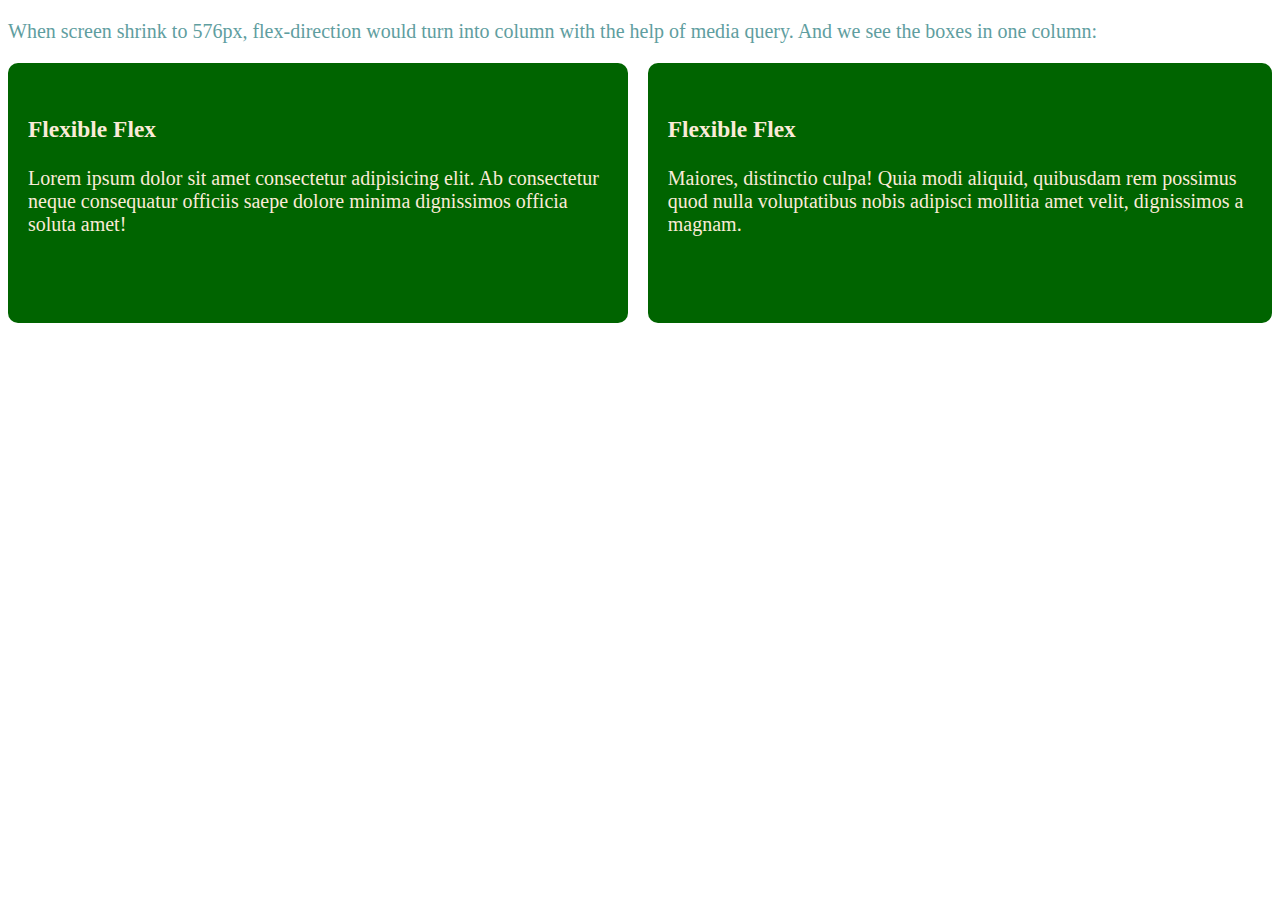
<file: index.html>
<!DOCTYPE html>
<html lang="en">
<head>
    <meta charset="UTF-8">
    <meta name="viewport" content="width=device-width, initial-scale=1.0">
    <title>Flexible Flex</title>
    <style>
        body p{
            font-size: 20px;
            color: cadetblue;
        }
        .container{
            display: flex;
            gap: 20px;
        }
        .box{
            background-color: darkgreen;
            height: 200px;
            padding: 30px 20px;
            border-radius: 10px;
            color: antiquewhite;
            font-size: 20px;

            
        }
        @media screen and (max-width:576px) {
            .container{
                flex-direction: column;
            }
        }
    </style>
</head>
<body>
    <p>When screen shrink to 576px, flex-direction would turn into column with the help of media query. And we see the boxes in one column: </p>
    <div class="container">
         
        <div class="box">
            <h3>Flexible Flex</h3>
            Lorem ipsum dolor sit amet consectetur adipisicing elit. Ab consectetur neque consequatur officiis saepe dolore minima dignissimos officia soluta amet!
        </div>
        <div class="box">
            <h3>Flexible Flex</h3>
            Maiores, distinctio culpa! Quia modi aliquid, quibusdam rem possimus quod nulla voluptatibus nobis adipisci mollitia amet velit, dignissimos a magnam.
        </div>
    
    </div>
    
</body>
</html>
</file>
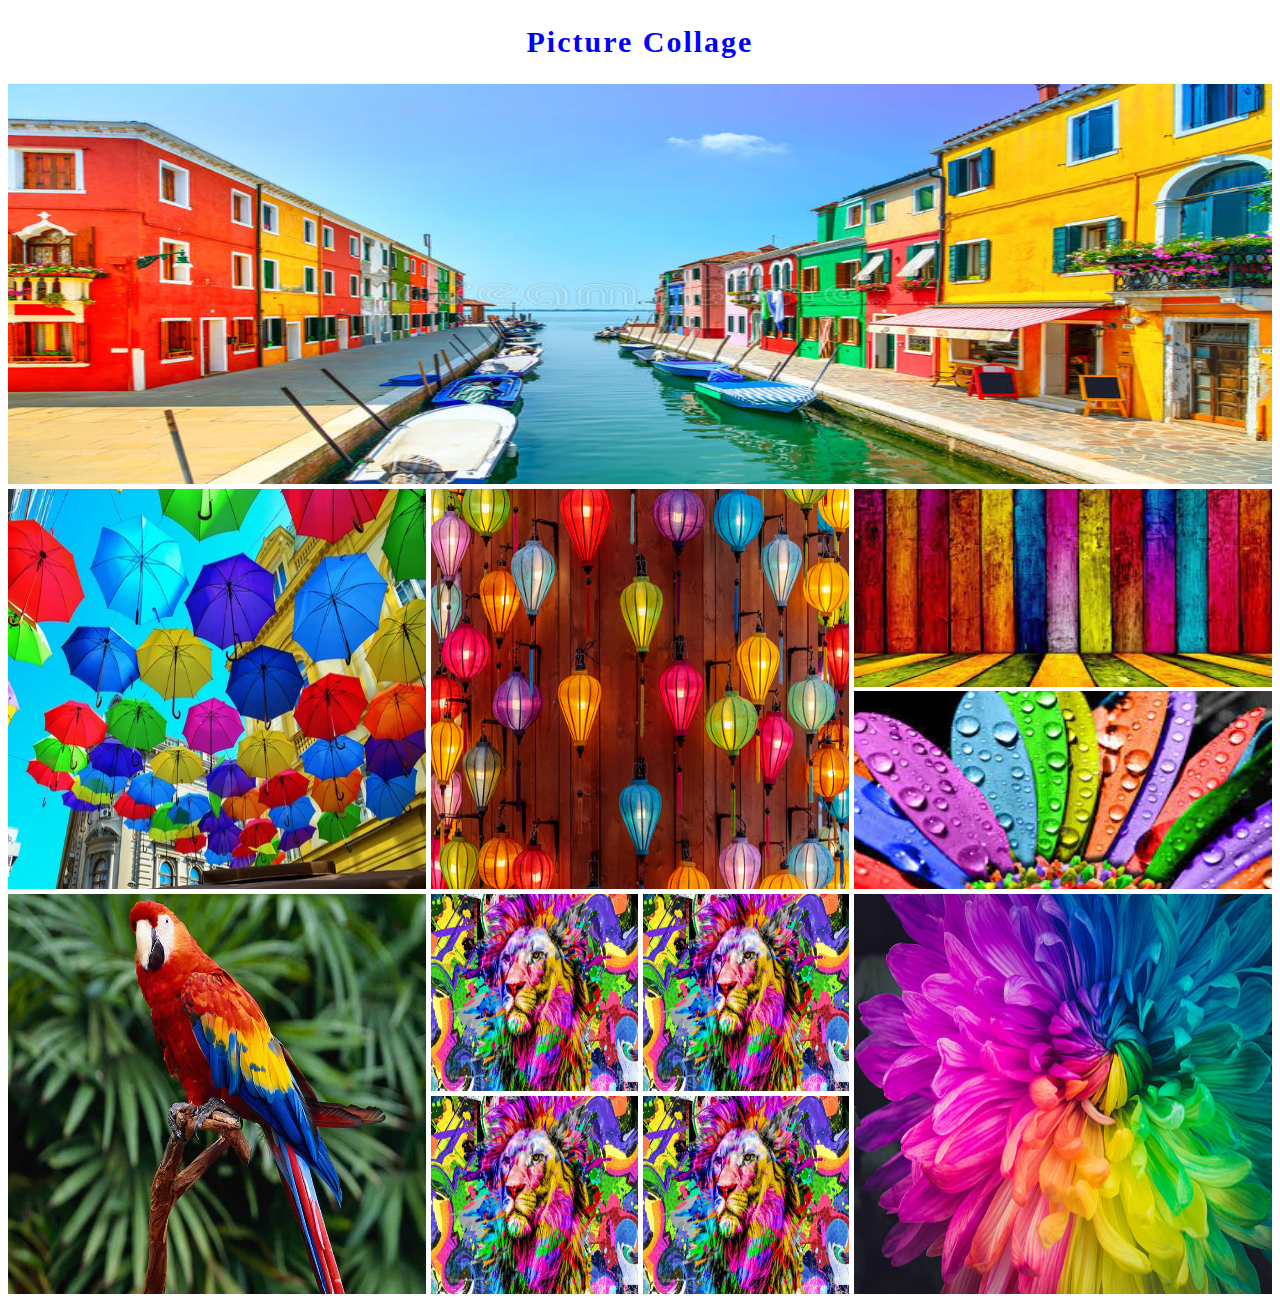
<file: collage.html>
<!DOCTYPE html>
<html lang="en">
<head>
    <meta charset="UTF-8">
    <meta name="viewport" content="width=device-width, initial-scale=1.0">
    <title>Picture Collage</title>
    <link rel="stylesheet" href="styles/collage.css">
</head>
<body>
    <header><h2>Picture Collage</h2></header>  
    <main>
        <section>
            <div class="row">
            <img src="images/A.jpg" alt="">
        </div>
        <div class="row">
            <div>
                <img src="images/B.jpg" alt="">
            </div>
            <div><img src="images/C.jpg" alt="">
            </div>
            <div class="vertical-collage">
                <img src="images/D.jpg" alt="">
                <img src="images/E.jpg" alt="">
            </div>
        </div>
        <div class="row">
            <div >
            <img src="images/F.jpg" alt="">
            </div>
            <div class="square-collage">
                <img src="images/G.jpg" alt="">
                <img src="images/G.jpg" alt="">
                <img src="images/G.jpg" alt="">
                <img src="images/G.jpg" alt="">
            
            </div>
            <div>
            <img src="images/H.jpg" alt="">
            </div>

        </div>
        
        </section>
    </main> 
</body>
</html>
</file>
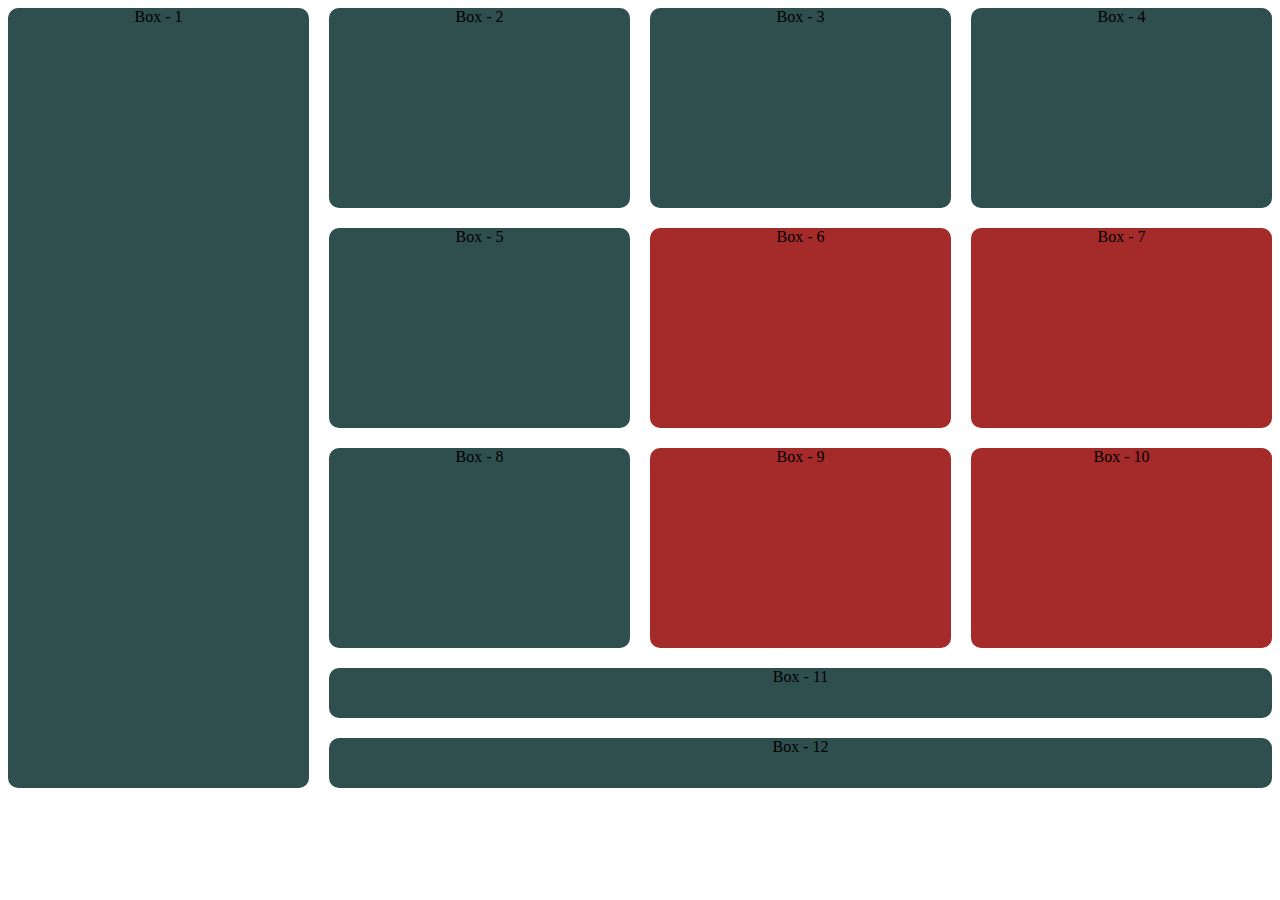
<file: grid.html>
<!DOCTYPE html>
<html lang="en">
<head>
    <meta charset="UTF-8">
    <meta name="viewport" content="width=device-width, initial-scale=1.0">
    <title>Simple Grid</title>
    <style>
        .container{
            display: grid;
            grid-template-columns: repeat(4, 1fr);
            gap: 20px;
            grid-template-rows: repeat(3, 200px) 50px 50px;
        }
        .box{
            background-color: darkslategrey;
            border-radius: 10px;
            text-align: center;
            align-items: center;
        }
        #box-1{
            grid-row: span 5;
        }
        #box-11, #box-12{
            grid-column: span 3;
        }

        #box-6, #box-7, #box-9, #box-10{
            background-color: brown;
        }

    </style>
</head>
<body>
    <div class="container">
        <div class="box" id="box-1">Box - 1</div>
        <div class="box" id="box-2">Box - 2</div>
        <div class="box" id="box-3">Box - 3</div>
        <div class="box" id="box-4">Box - 4</div>
        <div class="box" id="box-5">Box - 5</div>
        <div class="box" id="box-6">Box - 6</div>
        <div class="box" id="box-7">Box - 7</div>
        <div class="box" id="box-8">Box - 8</div>
        <div class="box" id="box-9">Box - 9</div>
        <div class="box" id="box-10">Box - 10</div>
        <div class="box" id="box-11">Box - 11</div>
        <div class="box" id="box-12">Box - 12</div>
    </div>

    
</body>
</html>
</file>
<file: styles/collage.css>
header h2{
    font-size: 30px;
    font-weight: bold;
    color: blue;
    text-transform: capitalize;
    letter-spacing: 2px;
    text-align: center;
}


.row img{
    width: 100%;
    height: 100%;
}
.row{
    height: 400px;
    display: flex;
    gap: 5px;
    margin-bottom: 5px;
}
.vertical-collage img{ 
    height: 49.5%;
}
.row > div{
    flex: 1;
}
.square-collage{
    display: grid;
    grid-template-columns: repeat(2, 1fr);
    gap: 5px;
}

/* responsive media quary */
@media screen and (max-width:576px) {
    .row{
        flex-direction: column;
        height: auto;
    }
    .square-collage{
        grid-template-columns: 1fr;
    }
                
/* medium devices */
    }
@media screen and (min-width:576px)and (max-width:992px){
    .row{
        flex-direction: column;
        height: auto;
    }
    
}
</file>
